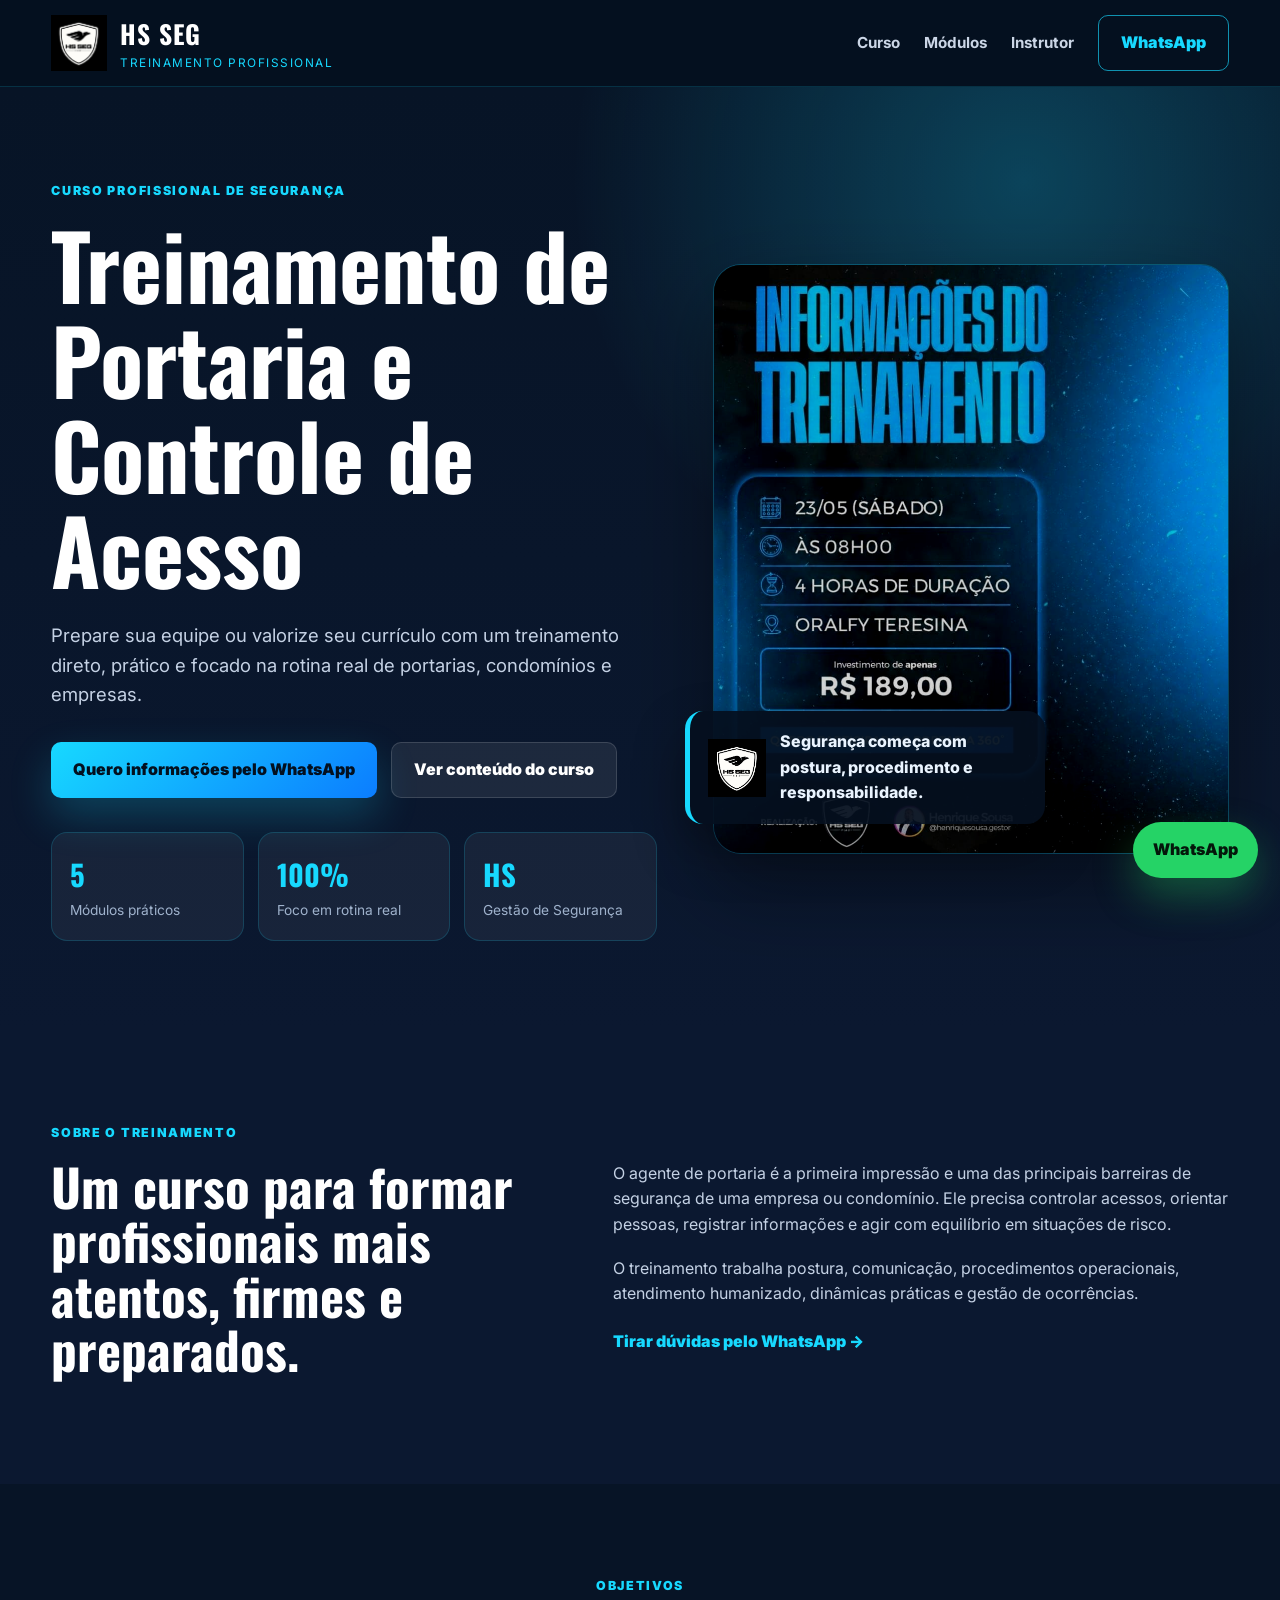
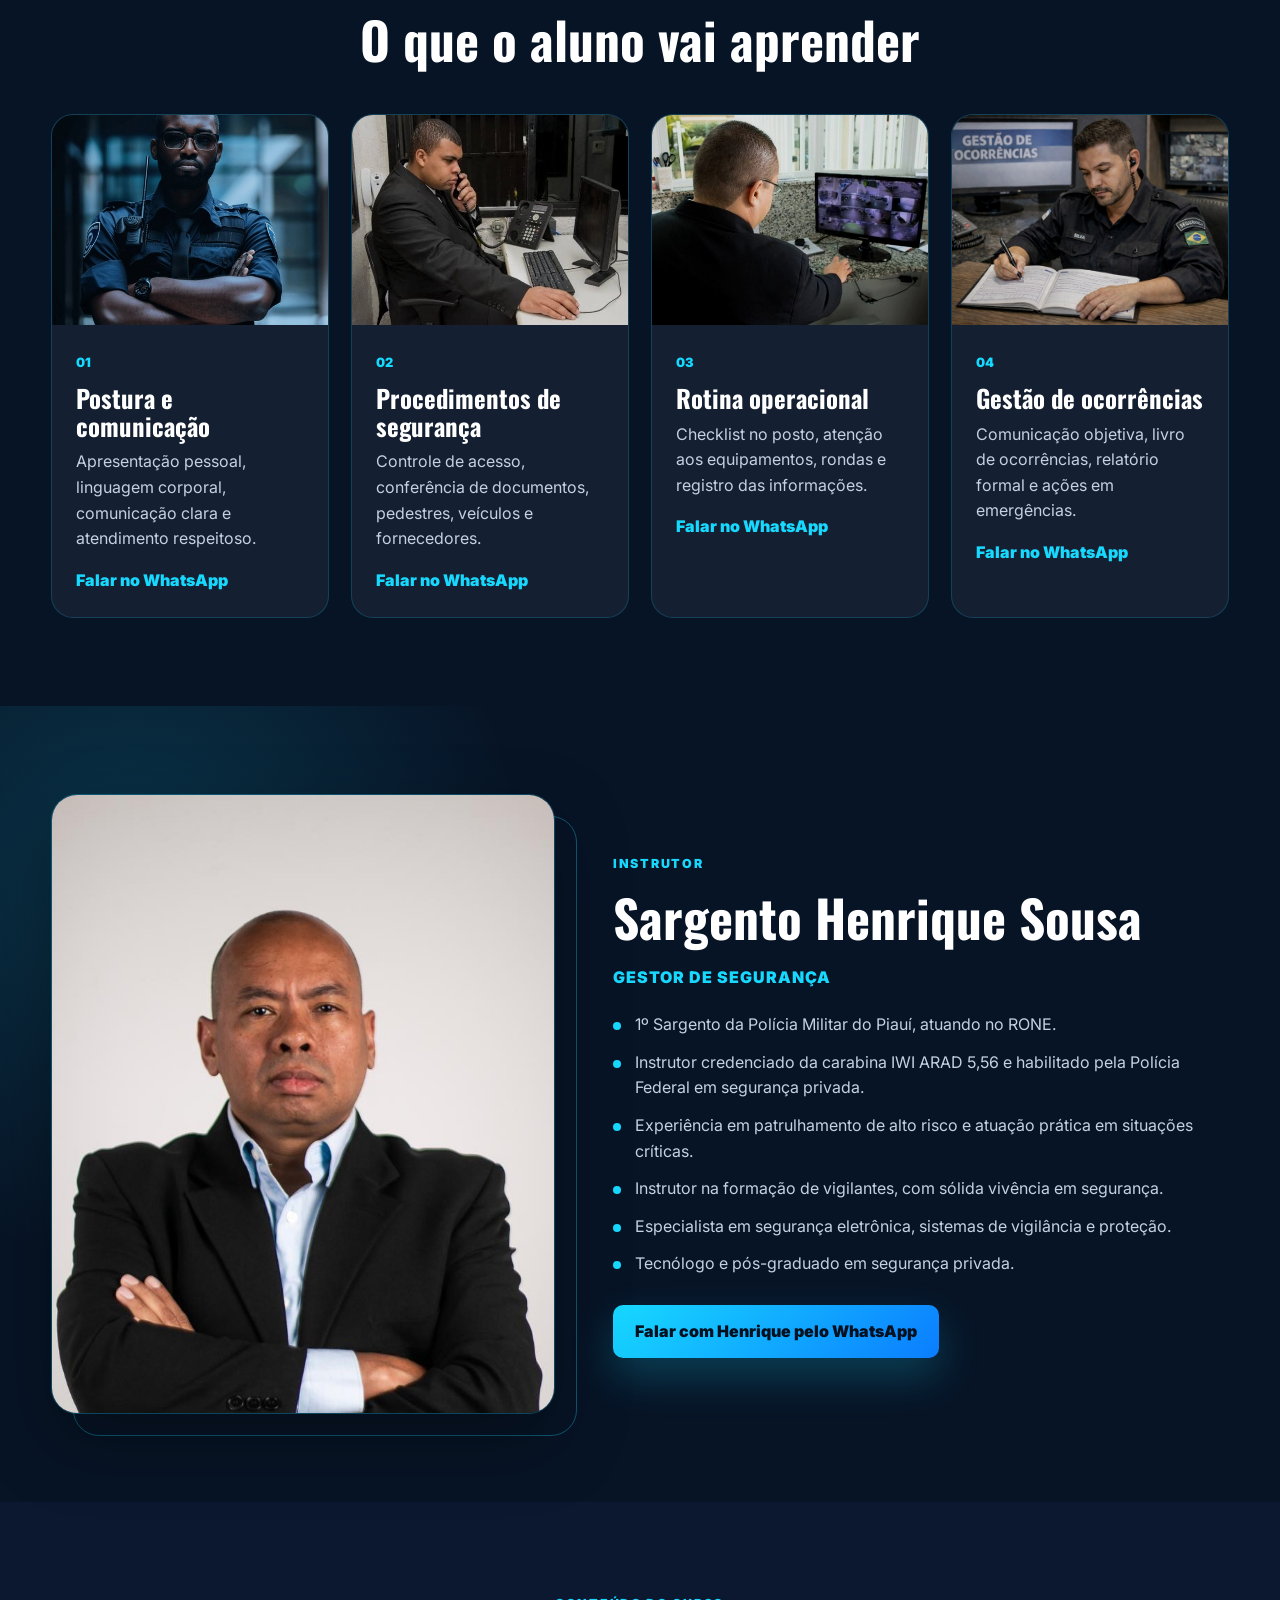
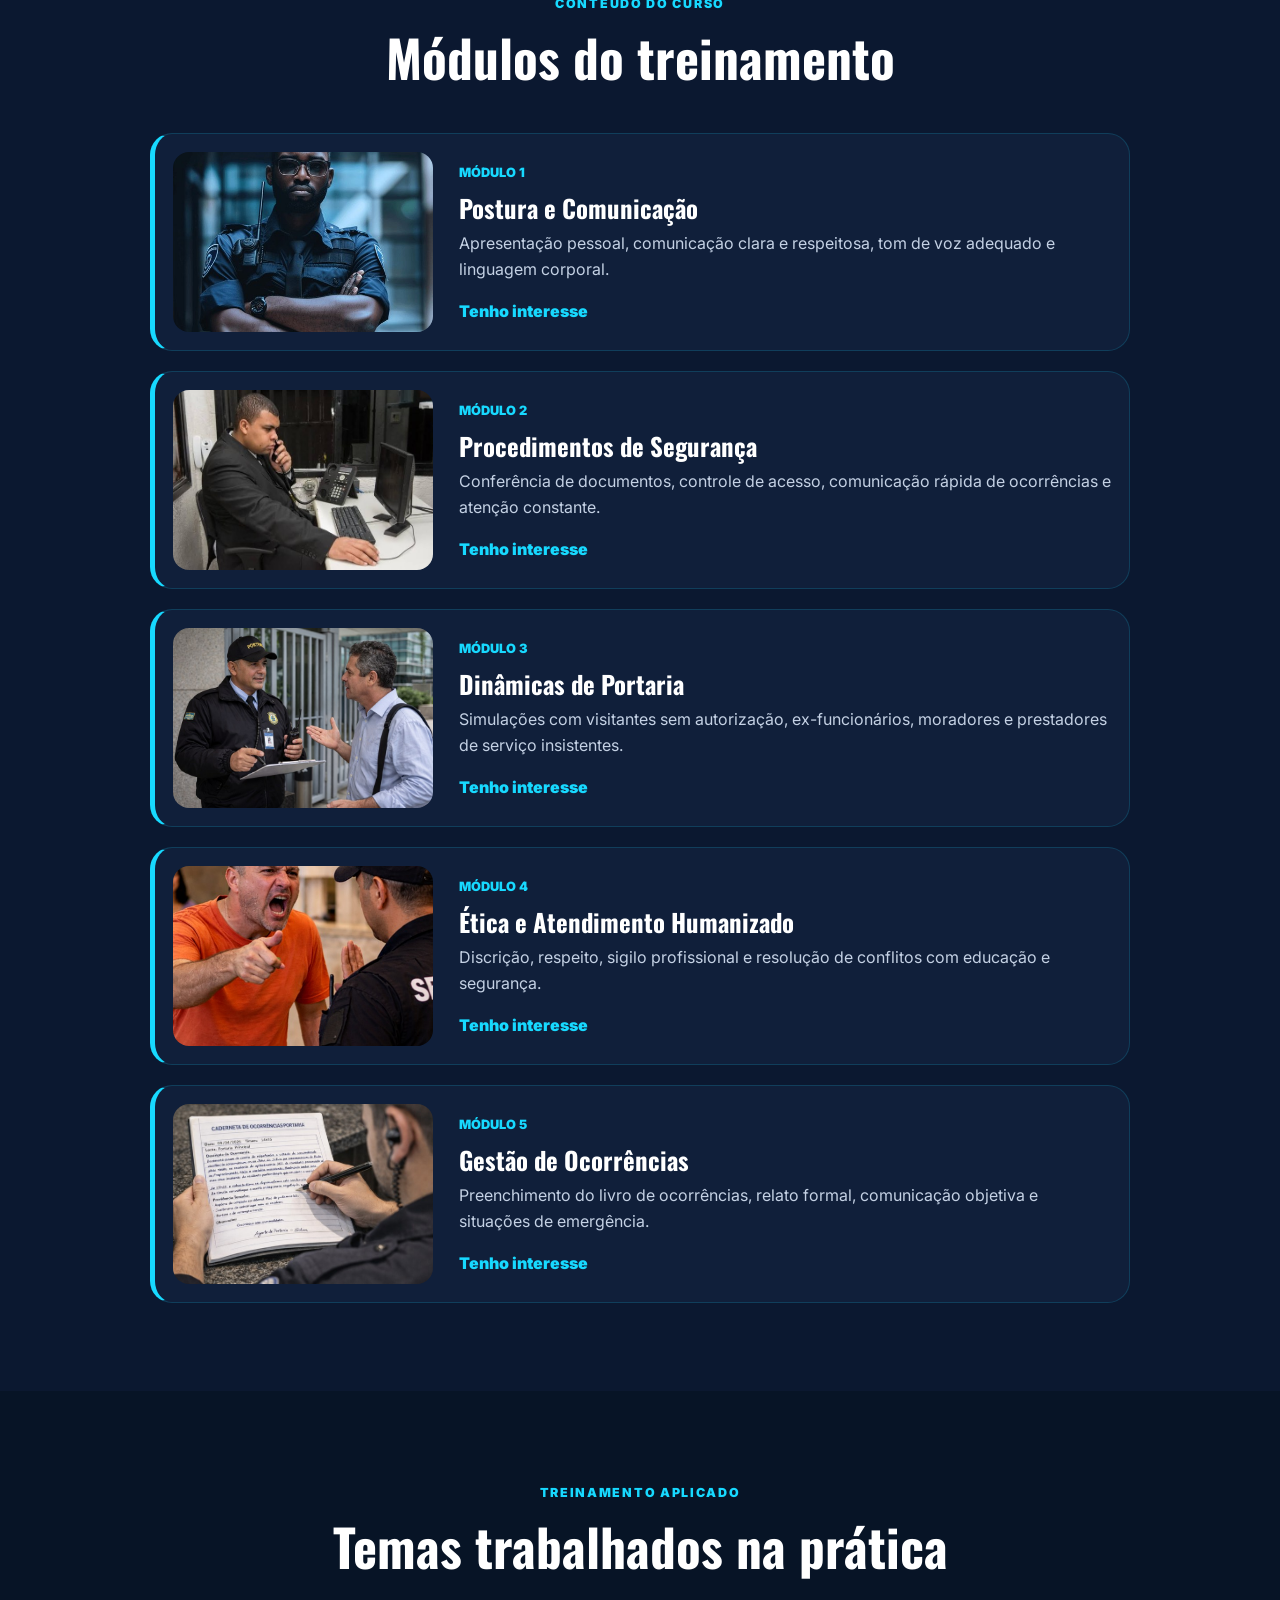
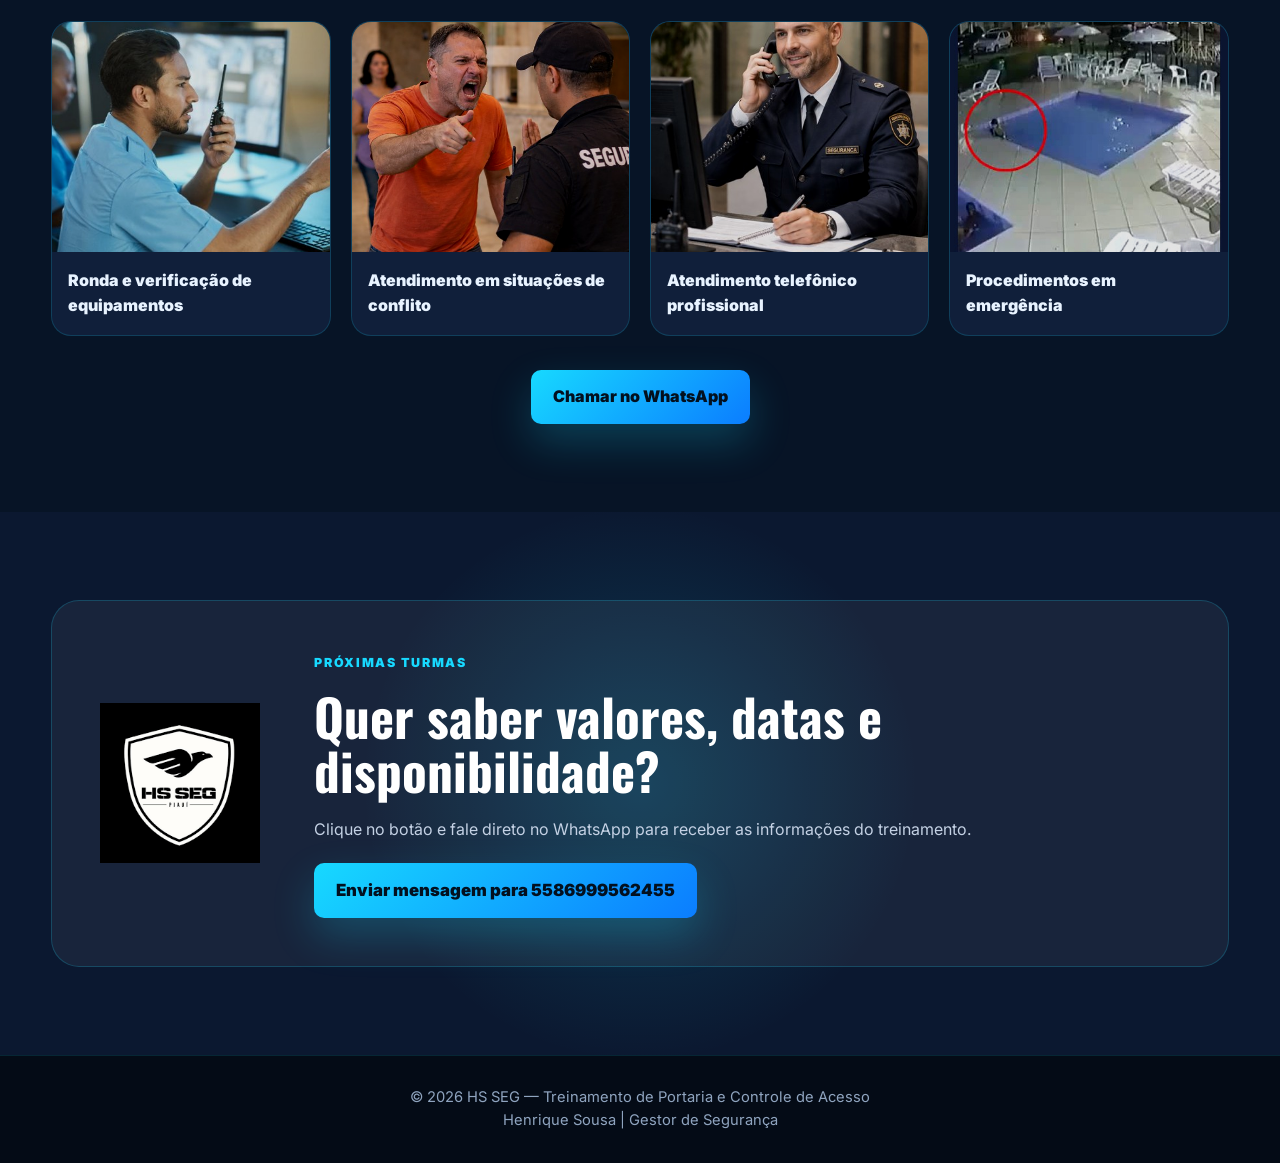
<file: index.html>
<!DOCTYPE html>
<html lang="pt-BR">
<head>
  <meta charset="UTF-8" />
  <meta name="viewport" content="width=device-width, initial-scale=1.0" />
  <title>Curso de Portaria em Teresina | Controle de Acesso Profissional</title>
  <link rel="icon" href="favicon-hs.ico">
  <meta name="description" content="Curso de Portaria e Controle de Acesso em Teresina com treinamento profissional, certificado e preparação prática para o mercado.">
  <link rel="stylesheet" href="style.css" />
  <link rel="preconnect" href="https://fonts.googleapis.com">
  <link rel="preconnect" href="https://fonts.gstatic.com" crossorigin>
  <link href="https://fonts.googleapis.com/css2?family=Oswald:wght@500;600;700&family=Inter:wght@400;500;600;700;800;900&display=swap" rel="stylesheet">
</head>
<body>
  <header class="topo">
    <div class="container nav">
      <a class="brand" href="#inicio" aria-label="HS SEG">
        <img src="img/logo-hs.png" alt="Logo HS SEG">
        <div><strong>HS SEG</strong><span>Treinamento Profissional</span></div>
      </a>
      <nav>
        <a href="#curso">Curso</a>
        <a href="#modulos">Módulos</a>
        <a href="#instrutor">Instrutor</a>
        <a class="btn btn-outline" href="https://wa.me/558699437946?text=Ol%C3%A1!%20Tenho%20interesse%20no%20Treinamento%20de%20Portaria%20e%20Controle%20de%20Acesso." target="_blank">WhatsApp</a>
      </nav>
    </div>
  </header>

  <main id="inicio">
    <section class="hero">
      <div class="container hero-grid">
        <div class="hero-text">
          <span class="tag">Curso profissional de segurança</span>
          <h1>Treinamento de Portaria e Controle de Acesso</h1>
          <p>Prepare sua equipe ou valorize seu currículo com um treinamento direto, prático e focado na rotina real de portarias, condomínios e empresas.</p>
          <div class="hero-actions">
            <a class="btn btn-primary" href="https://wa.me/558699437946?text=Ol%C3%A1!%20Tenho%20interesse%20no%20Treinamento%20de%20Portaria%20e%20Controle%20de%20Acesso." target="_blank">Quero informações pelo WhatsApp</a>
            <a class="btn btn-dark" href="#modulos">Ver conteúdo do curso</a>
          </div>
          <div class="metrics">
            <div><strong>5</strong><span>Módulos práticos</span></div>
            <div><strong>100%</strong><span>Foco em rotina real</span></div>
            <div><strong>HS</strong><span>Gestão de Segurança</span></div>
          </div>
        </div>
        <div class="hero-visual">
          <img class="hero-img" src="img/hero-portaria.jpg" alt="Profissional de segurança usando rádio comunicador">
          <div class="logo-card"><img src="img/logo-hs.png" alt="Logo HS SEG"><span>Segurança começa com postura, procedimento e responsabilidade.</span></div>
        </div>
      </div>
    </section>

    <section class="sobre-curso" id="curso">
      <div class="container split">
        <div><span class="section-tag">Sobre o treinamento</span><h2>Um curso para formar profissionais mais atentos, firmes e preparados.</h2></div>
        <div class="text-box">
          <p>O agente de portaria é a primeira impressão e uma das principais barreiras de segurança de uma empresa ou condomínio. Ele precisa controlar acessos, orientar pessoas, registrar informações e agir com equilíbrio em situações de risco.</p>
          <p>O treinamento trabalha postura, comunicação, procedimentos operacionais, atendimento humanizado, dinâmicas práticas e gestão de ocorrências.</p>
          <a class="link-whats" href="https://wa.me/558699437946?text=Ol%C3%A1!%20Tenho%20interesse%20no%20Treinamento%20de%20Portaria%20e%20Controle%20de%20Acesso." target="_blank">Tirar dúvidas pelo WhatsApp →</a>
        </div>
      </div>
    </section>

    <section class="objetivos">
      <div class="container">
        <div class="section-head"><span class="section-tag">Objetivos</span><h2>O que o aluno vai aprender</h2></div>
        <div class="cards objetivos-grid">
          <article class="card"><img src="img/postura.jpg" alt="Segurança com postura profissional"><div><span>01</span><h3>Postura e comunicação</h3><p>Apresentação pessoal, linguagem corporal, comunicação clara e atendimento respeitoso.</p><a href="https://wa.me/558699437946?text=Ol%C3%A1!%20Tenho%20interesse%20no%20Treinamento%20de%20Portaria%20e%20Controle%20de%20Acesso." target="_blank">Falar no WhatsApp</a></div></article>
          <article class="card"><img src="img/procedimentos.jpg" alt="Agente de portaria em procedimento de segurança"><div><span>02</span><h3>Procedimentos de segurança</h3><p>Controle de acesso, conferência de documentos, pedestres, veículos e fornecedores.</p><a href="https://wa.me/558699437946?text=Ol%C3%A1!%20Tenho%20interesse%20no%20Treinamento%20de%20Portaria%20e%20Controle%20de%20Acesso." target="_blank">Falar no WhatsApp</a></div></article>
          <article class="card"><img src="img/operacional.jpg" alt="Monitoramento de câmeras"><div><span>03</span><h3>Rotina operacional</h3><p>Checklist no posto, atenção aos equipamentos, rondas e registro das informações.</p><a href="https://wa.me/558699437946?text=Ol%C3%A1!%20Tenho%20interesse%20no%20Treinamento%20de%20Portaria%20e%20Controle%20de%20Acesso." target="_blank">Falar no WhatsApp</a></div></article>
          <article class="card"><img src="img/ocorrencia.jpg" alt="Segurança registrando ocorrência"><div><span>04</span><h3>Gestão de ocorrências</h3><p>Comunicação objetiva, livro de ocorrências, relatório formal e ações em emergências.</p><a href="https://wa.me/558699437946?text=Ol%C3%A1!%20Tenho%20interesse%20no%20Treinamento%20de%20Portaria%20e%20Controle%20de%20Acesso." target="_blank">Falar no WhatsApp</a></div></article>
        </div>
      </div>
    </section>

    <section class="instrutor" id="instrutor">
      <div class="container instrutor-grid">
        <div class="instrutor-photo"><img src="img/sargento-henrique.jpg" alt="Sargento Henrique Sousa"></div>
        <div>
          <span class="section-tag">Instrutor</span><h2>Sargento Henrique Sousa</h2><p class="cargo">Gestor de Segurança</p>
          <ul>
            <li>1º Sargento da Polícia Militar do Piauí, atuando no RONE.</li>
            <li>Instrutor credenciado da carabina IWI ARAD 5,56 e habilitado pela Polícia Federal em segurança privada.</li>
            <li>Experiência em patrulhamento de alto risco e atuação prática em situações críticas.</li>
            <li>Instrutor na formação de vigilantes, com sólida vivência em segurança.</li>
            <li>Especialista em segurança eletrônica, sistemas de vigilância e proteção.</li>
            <li>Tecnólogo e pós-graduado em segurança privada.</li>
          </ul>
          <a class="btn btn-primary" href="https://wa.me/558699437946?text=Ol%C3%A1!%20Tenho%20interesse%20no%20Treinamento%20de%20Portaria%20e%20Controle%20de%20Acesso." target="_blank">Falar com Henrique pelo WhatsApp</a>
        </div>
      </div>
    </section>

    <section class="modulos" id="modulos">
      <div class="container">
        <div class="section-head"><span class="section-tag">Conteúdo do curso</span><h2>Módulos do treinamento</h2></div>
        <div class="module-list">
          <article class="module"><img src="img/postura.jpg" alt="Módulo de postura e comunicação"><div><span>Módulo 1</span><h3>Postura e Comunicação</h3><p>Apresentação pessoal, comunicação clara e respeitosa, tom de voz adequado e linguagem corporal.</p><a class="mini-btn" href="https://wa.me/558699437946?text=Ol%C3%A1!%20Tenho%20interesse%20no%20Treinamento%20de%20Portaria%20e%20Controle%20de%20Acesso." target="_blank">Tenho interesse</a></div></article>
          <article class="module"><img src="img/procedimentos.jpg" alt="Módulo de procedimentos de segurança"><div><span>Módulo 2</span><h3>Procedimentos de Segurança</h3><p>Conferência de documentos, controle de acesso, comunicação rápida de ocorrências e atenção constante.</p><a class="mini-btn" href="https://wa.me/558699437946?text=Ol%C3%A1!%20Tenho%20interesse%20no%20Treinamento%20de%20Portaria%20e%20Controle%20de%20Acesso." target="_blank">Tenho interesse</a></div></article>
          <article class="module"><img src="img/dinamica.jpg" alt="Dinâmica de portaria"><div><span>Módulo 3</span><h3>Dinâmicas de Portaria</h3><p>Simulações com visitantes sem autorização, ex-funcionários, moradores e prestadores de serviço insistentes.</p><a class="mini-btn" href="https://wa.me/558699437946?text=Ol%C3%A1!%20Tenho%20interesse%20no%20Treinamento%20de%20Portaria%20e%20Controle%20de%20Acesso." target="_blank">Tenho interesse</a></div></article>
          <article class="module"><img src="img/atendimento.jpg" alt="Atendimento humanizado"><div><span>Módulo 4</span><h3>Ética e Atendimento Humanizado</h3><p>Discrição, respeito, sigilo profissional e resolução de conflitos com educação e segurança.</p><a class="mini-btn" href="https://wa.me/558699437946?text=Ol%C3%A1!%20Tenho%20interesse%20no%20Treinamento%20de%20Portaria%20e%20Controle%20de%20Acesso." target="_blank">Tenho interesse</a></div></article>
          <article class="module"><img src="img/relatorio.jpg" alt="Registro de ocorrência"><div><span>Módulo 5</span><h3>Gestão de Ocorrências</h3><p>Preenchimento do livro de ocorrências, relato formal, comunicação objetiva e situações de emergência.</p><a class="mini-btn" href="https://wa.me/558699437946?text=Ol%C3%A1!%20Tenho%20interesse%20no%20Treinamento%20de%20Portaria%20e%20Controle%20de%20Acesso." target="_blank">Tenho interesse</a></div></article>
        </div>
      </div>
    </section>

    <section class="galeria">
      <div class="container">
        <div class="section-head"><span class="section-tag">Treinamento aplicado</span><h2>Temas trabalhados na prática</h2></div>
        <div class="gallery-grid">
          <figure><img src="img/ronda.jpg" alt="Ronda de verificação"><figcaption>Ronda e verificação de equipamentos</figcaption></figure>
          <figure><img src="img/conflito.jpg" alt="Gestão de conflito na portaria"><figcaption>Atendimento em situações de conflito</figcaption></figure>
          <figure><img src="img/telefone.jpg" alt="Atendimento telefônico na portaria"><figcaption>Atendimento telefônico profissional</figcaption></figure>
          <figure><img src="img/emergencia.jpg" alt="Situação de emergência"><figcaption>Procedimentos em emergência</figcaption></figure>
        </div>
        <div class="center"><a class="btn btn-primary" href="https://wa.me/558699437946?text=Ol%C3%A1!%20Tenho%20interesse%20no%20Treinamento%20de%20Portaria%20e%20Controle%20de%20Acesso." target="_blank">Chamar no WhatsApp</a></div>
      </div>
    </section>

    <section class="cta">
      <div class="container cta-box">
        <img src="img/logo-hs.png" alt="Logo HS SEG">
        <div><span class="section-tag">Próximas turmas</span><h2>Quer saber valores, datas e disponibilidade?</h2><p>Clique no botão e fale direto no WhatsApp para receber as informações do treinamento.</p><a class="btn btn-primary btn-large" href="https://wa.me/5586999562455?text=Ol%C3%A1!%20Tenho%20interesse%20no%20Treinamento%20de%20Portaria%20e%20Controle%20de%20Acesso." target="_blank">Enviar mensagem para 5586999562455</a></div>
      </div>
    </section>
  </main>

  <a class="whatsapp-fixo" href="https://wa.me/558699437946?text=Ol%C3%A1!%20Tenho%20interesse%20no%20Treinamento%20de%20Portaria%20e%20Controle%20de%20Acesso." target="_blank" aria-label="Falar no WhatsApp">WhatsApp</a>

  <footer class="footer"><div class="container"><p>© 2026 HS SEG — Treinamento de Portaria e Controle de Acesso</p><p>Henrique Sousa | Gestor de Segurança</p></div></footer>
</body>
</html>
</file>
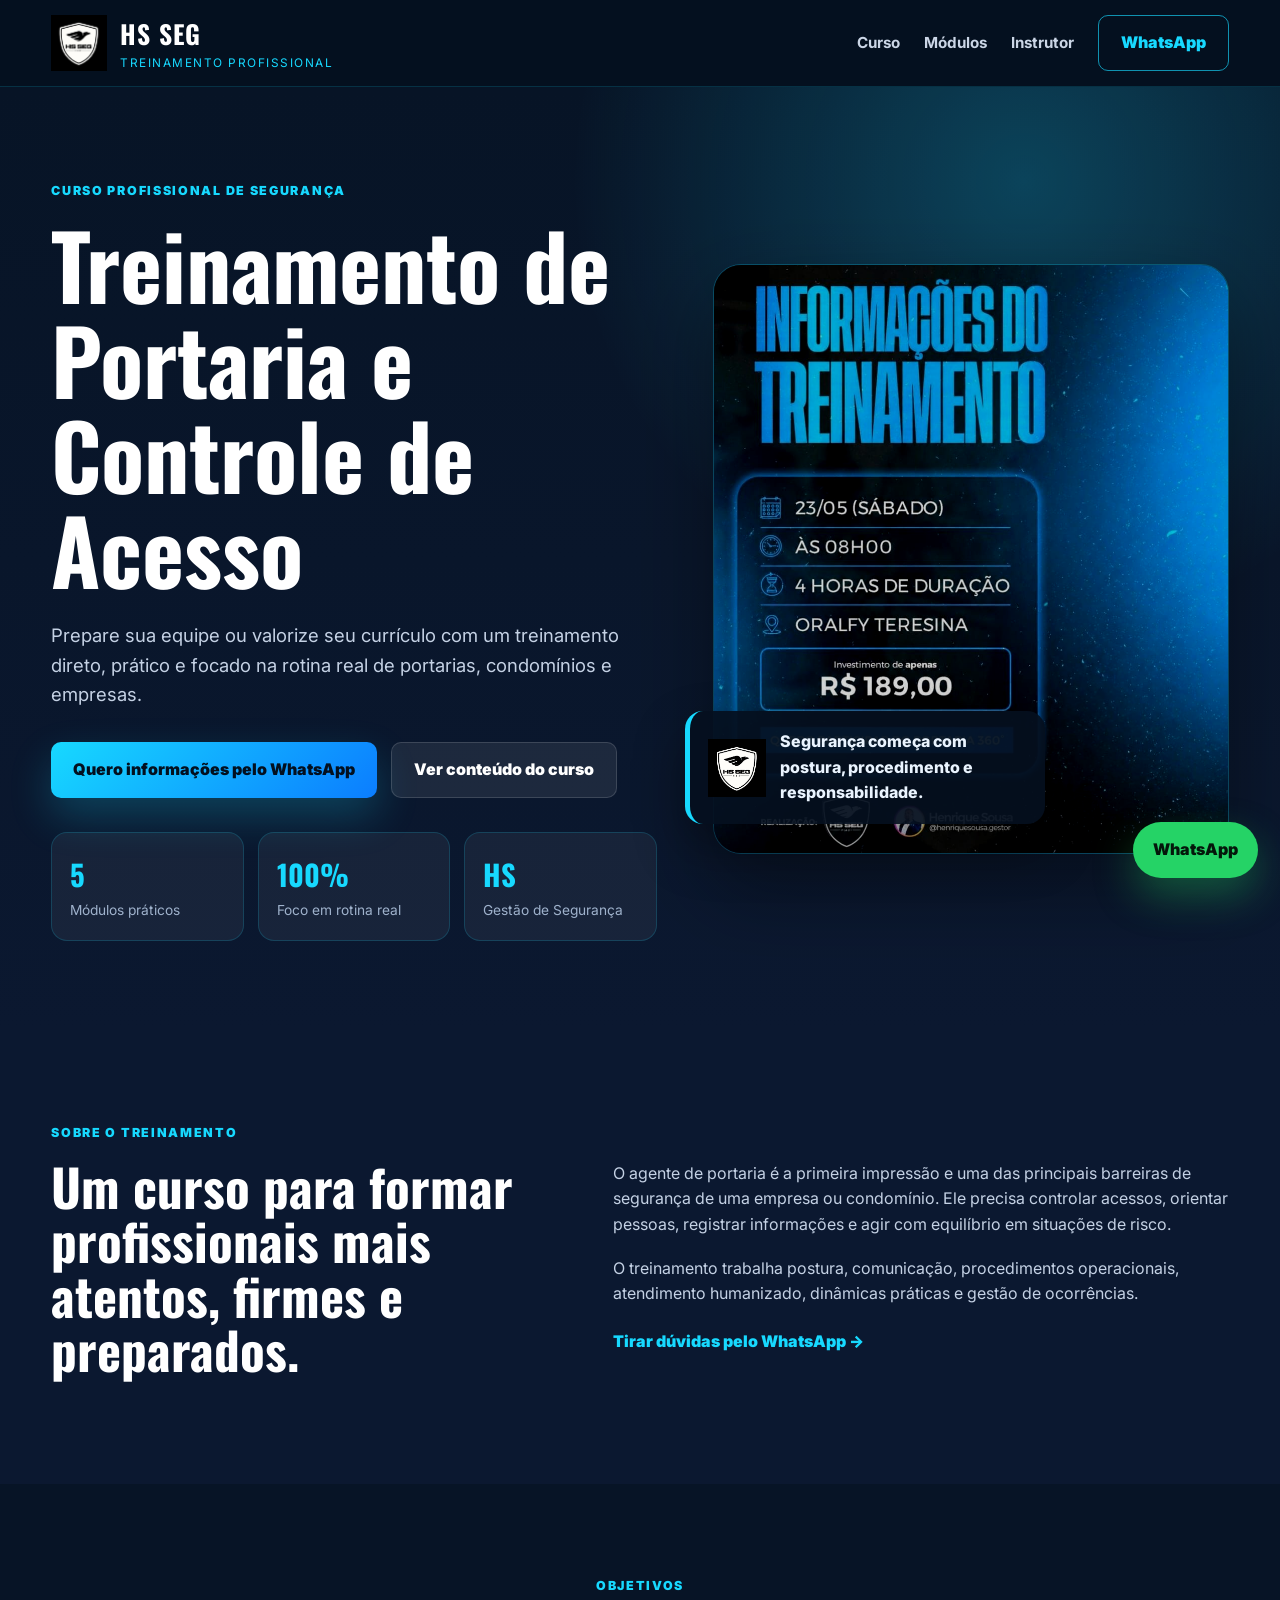
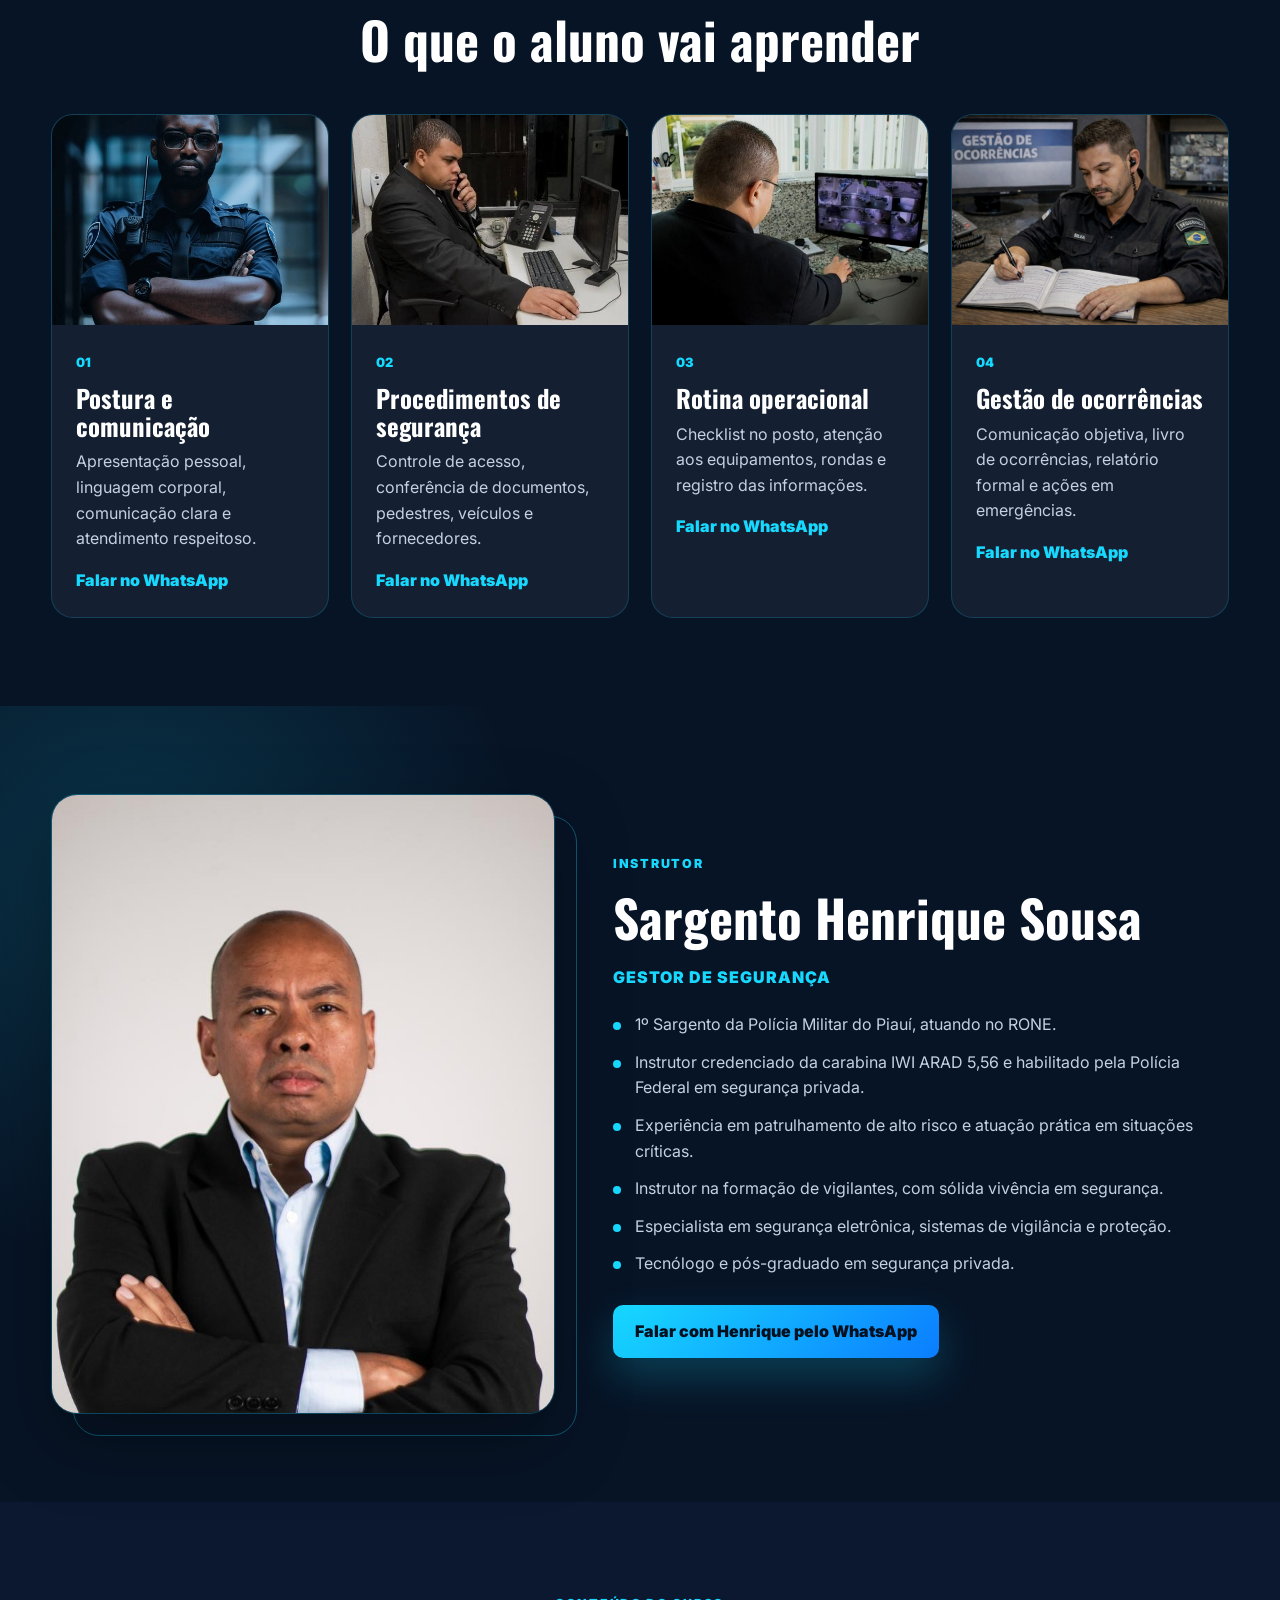
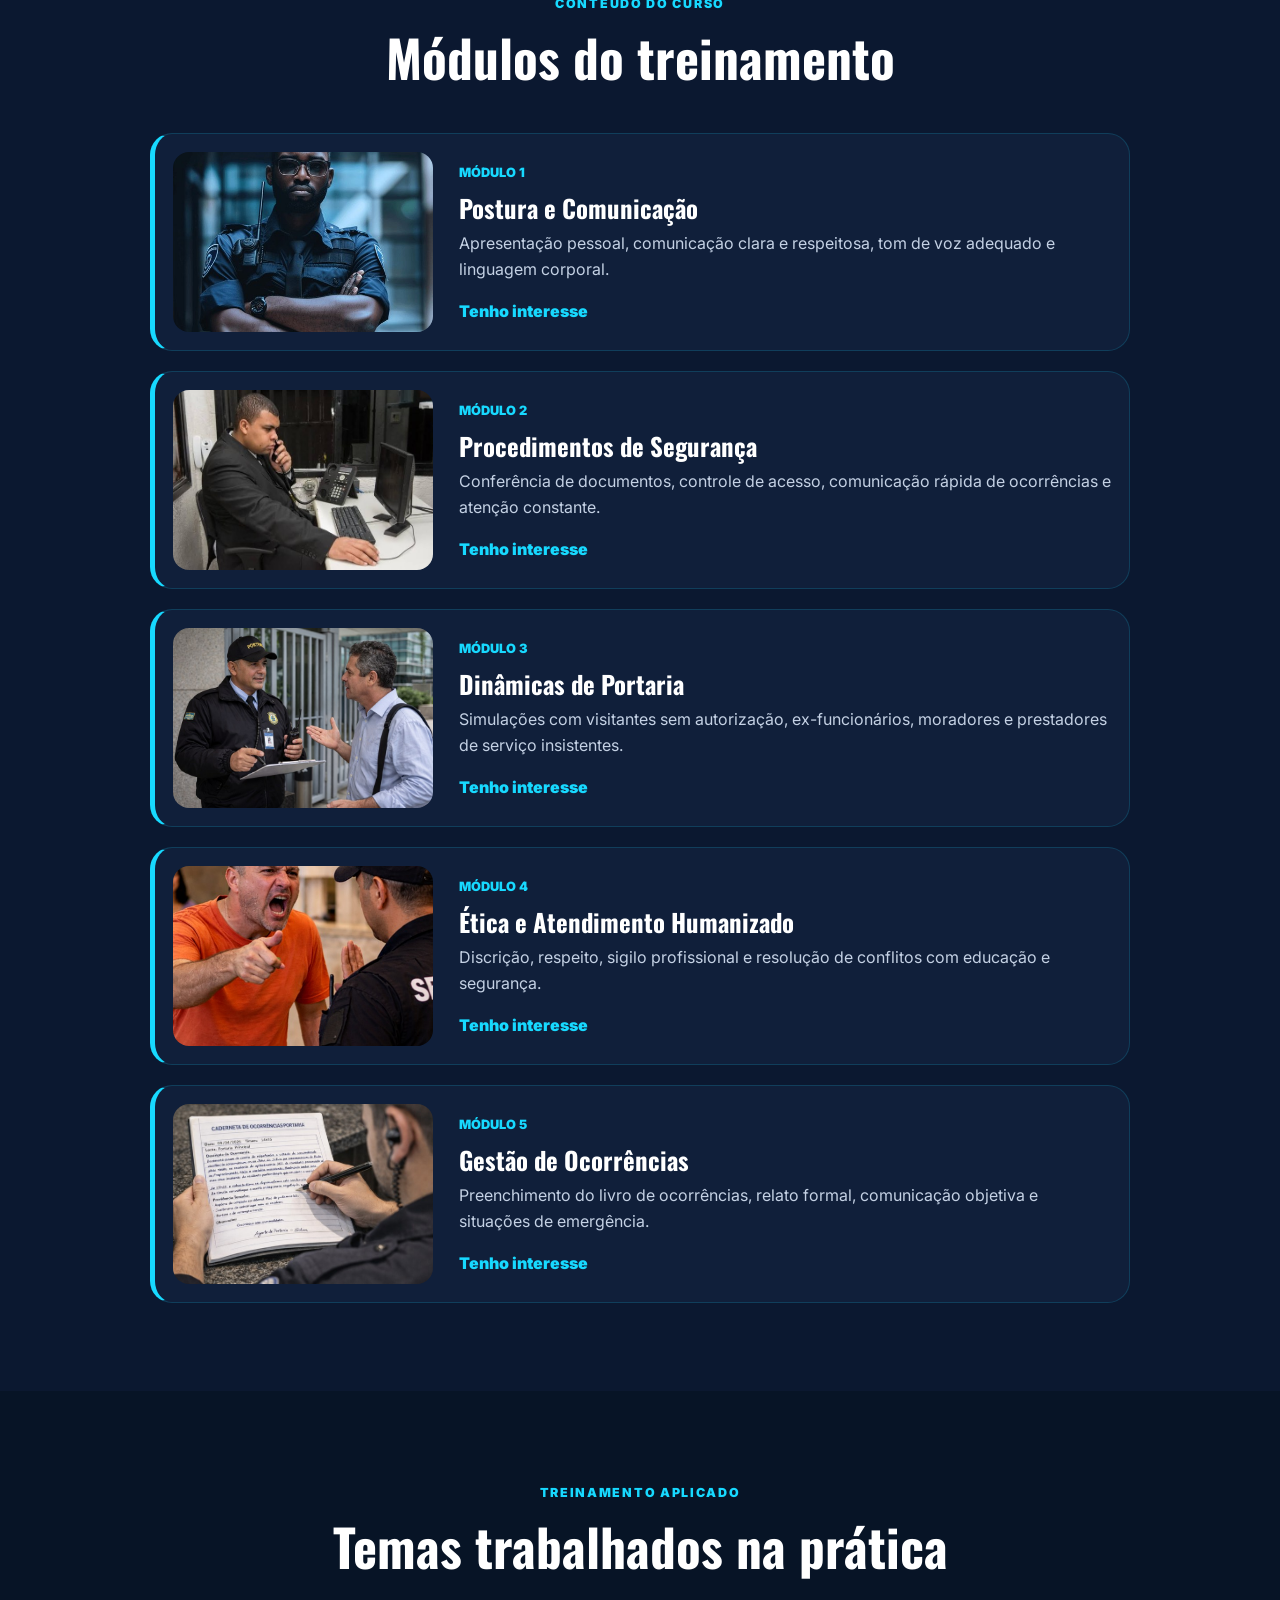
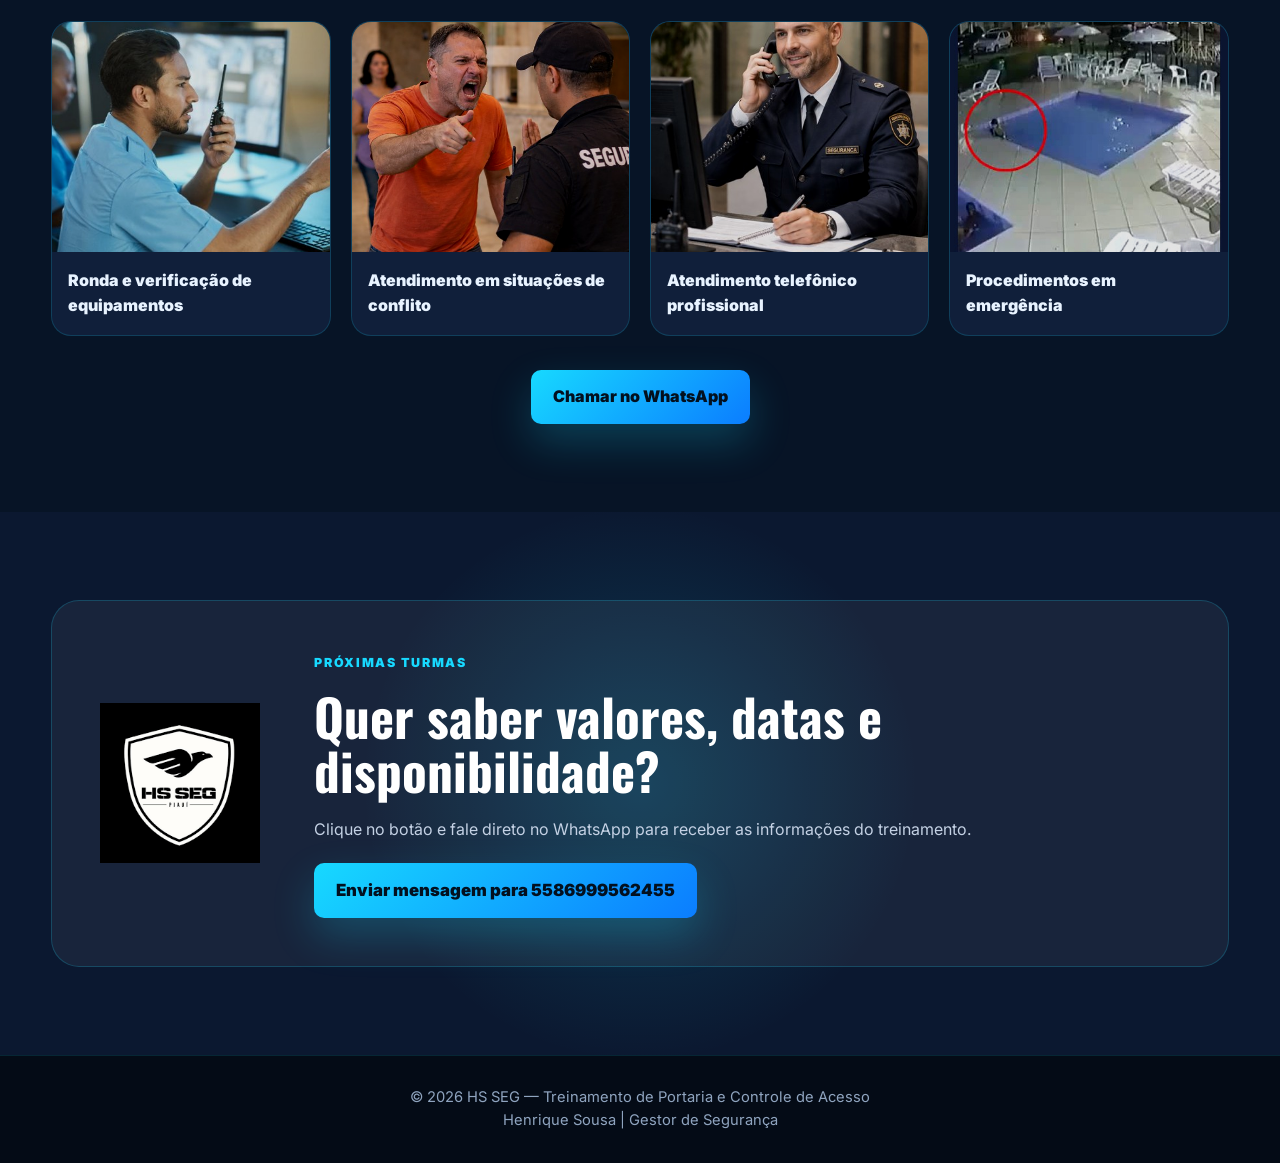
<file: hs seg curso/index.html>
<!DOCTYPE html>
<html lang="pt-BR">
<head>
  <meta charset="UTF-8" />
  <meta name="viewport" content="width=device-width, initial-scale=1.0" />
  <title>Treinamento de Portaria e Controle de Acesso | HS SEG</title>
  <meta name="description" content="Curso de Treinamento de Portaria e Controle de Acesso com Henrique Sousa, Gestor de Segurança." />
  <link rel="stylesheet" href="style.css" />
  <link rel="preconnect" href="https://fonts.googleapis.com">
  <link rel="preconnect" href="https://fonts.gstatic.com" crossorigin>
  <link href="https://fonts.googleapis.com/css2?family=Oswald:wght@500;600;700&family=Inter:wght@400;500;600;700;800;900&display=swap" rel="stylesheet">
</head>
<body>
  <header class="topo">
    <div class="container nav">
      <a class="brand" href="#inicio" aria-label="HS SEG">
        <img src="img/logo-hs.png" alt="Logo HS SEG">
        <div><strong>HS SEG</strong><span>Treinamento Profissional</span></div>
      </a>
      <nav>
        <a href="#curso">Curso</a>
        <a href="#modulos">Módulos</a>
        <a href="#instrutor">Instrutor</a>
        <a class="btn btn-outline" href="https://wa.me/5586999562455?text=Ol%C3%A1!%20Tenho%20interesse%20no%20Treinamento%20de%20Portaria%20e%20Controle%20de%20Acesso." target="_blank">WhatsApp</a>
      </nav>
    </div>
  </header>

  <main id="inicio">
    <section class="hero">
      <div class="container hero-grid">
        <div class="hero-text">
          <span class="tag">Curso profissional de segurança</span>
          <h1>Treinamento de Portaria e Controle de Acesso</h1>
          <p>Prepare sua equipe ou valorize seu currículo com um treinamento direto, prático e focado na rotina real de portarias, condomínios e empresas.</p>
          <div class="hero-actions">
            <a class="btn btn-primary" href="https://wa.me/5586999562455?text=Ol%C3%A1!%20Tenho%20interesse%20no%20Treinamento%20de%20Portaria%20e%20Controle%20de%20Acesso." target="_blank">Quero informações pelo WhatsApp</a>
            <a class="btn btn-dark" href="#modulos">Ver conteúdo do curso</a>
          </div>
          <div class="metrics">
            <div><strong>5</strong><span>Módulos práticos</span></div>
            <div><strong>100%</strong><span>Foco em rotina real</span></div>
            <div><strong>HS</strong><span>Gestão de Segurança</span></div>
          </div>
        </div>
        <div class="hero-visual">
          <img class="hero-img" src="img/hero-portaria.jpg" alt="Profissional de segurança usando rádio comunicador">
          <div class="logo-card"><img src="img/logo-hs.png" alt="Logo HS SEG"><span>Segurança começa com postura, procedimento e responsabilidade.</span></div>
        </div>
      </div>
    </section>

    <section class="sobre-curso" id="curso">
      <div class="container split">
        <div><span class="section-tag">Sobre o treinamento</span><h2>Um curso para formar profissionais mais atentos, firmes e preparados.</h2></div>
        <div class="text-box">
          <p>O agente de portaria é a primeira impressão e uma das principais barreiras de segurança de uma empresa ou condomínio. Ele precisa controlar acessos, orientar pessoas, registrar informações e agir com equilíbrio em situações de risco.</p>
          <p>O treinamento trabalha postura, comunicação, procedimentos operacionais, atendimento humanizado, dinâmicas práticas e gestão de ocorrências.</p>
          <a class="link-whats" href="https://wa.me/5586999562455?text=Ol%C3%A1!%20Tenho%20interesse%20no%20Treinamento%20de%20Portaria%20e%20Controle%20de%20Acesso." target="_blank">Tirar dúvidas pelo WhatsApp →</a>
        </div>
      </div>
    </section>

    <section class="objetivos">
      <div class="container">
        <div class="section-head"><span class="section-tag">Objetivos</span><h2>O que o aluno vai aprender</h2></div>
        <div class="cards objetivos-grid">
          <article class="card"><img src="img/postura.jpg" alt="Segurança com postura profissional"><div><span>01</span><h3>Postura e comunicação</h3><p>Apresentação pessoal, linguagem corporal, comunicação clara e atendimento respeitoso.</p><a href="https://wa.me/5586999562455?text=Ol%C3%A1!%20Tenho%20interesse%20no%20Treinamento%20de%20Portaria%20e%20Controle%20de%20Acesso." target="_blank">Falar no WhatsApp</a></div></article>
          <article class="card"><img src="img/procedimentos.jpg" alt="Agente de portaria em procedimento de segurança"><div><span>02</span><h3>Procedimentos de segurança</h3><p>Controle de acesso, conferência de documentos, pedestres, veículos e fornecedores.</p><a href="https://wa.me/5586999562455?text=Ol%C3%A1!%20Tenho%20interesse%20no%20Treinamento%20de%20Portaria%20e%20Controle%20de%20Acesso." target="_blank">Falar no WhatsApp</a></div></article>
          <article class="card"><img src="img/operacional.jpg" alt="Monitoramento de câmeras"><div><span>03</span><h3>Rotina operacional</h3><p>Checklist no posto, atenção aos equipamentos, rondas e registro das informações.</p><a href="https://wa.me/5586999562455?text=Ol%C3%A1!%20Tenho%20interesse%20no%20Treinamento%20de%20Portaria%20e%20Controle%20de%20Acesso." target="_blank">Falar no WhatsApp</a></div></article>
          <article class="card"><img src="img/ocorrencia.jpg" alt="Segurança registrando ocorrência"><div><span>04</span><h3>Gestão de ocorrências</h3><p>Comunicação objetiva, livro de ocorrências, relatório formal e ações em emergências.</p><a href="https://wa.me/5586999562455?text=Ol%C3%A1!%20Tenho%20interesse%20no%20Treinamento%20de%20Portaria%20e%20Controle%20de%20Acesso." target="_blank">Falar no WhatsApp</a></div></article>
        </div>
      </div>
    </section>

    <section class="instrutor" id="instrutor">
      <div class="container instrutor-grid">
        <div class="instrutor-photo"><img src="img/sargento-henrique.jpg" alt="Sargento Henrique Sousa"></div>
        <div>
          <span class="section-tag">Instrutor</span><h2>Sargento Henrique Sousa</h2><p class="cargo">Gestor de Segurança</p>
          <ul>
            <li>1º Sargento da Polícia Militar do Piauí, atuando no RONE.</li>
            <li>Instrutor credenciado da carabina IWI ARAD 5,56 e habilitado pela Polícia Federal em segurança privada.</li>
            <li>Experiência em patrulhamento de alto risco e atuação prática em situações críticas.</li>
            <li>Instrutor na formação de vigilantes, com sólida vivência em segurança.</li>
            <li>Especialista em segurança eletrônica, sistemas de vigilância e proteção.</li>
            <li>Tecnólogo e pós-graduado em segurança privada.</li>
          </ul>
          <a class="btn btn-primary" href="https://wa.me/5586999562455?text=Ol%C3%A1!%20Tenho%20interesse%20no%20Treinamento%20de%20Portaria%20e%20Controle%20de%20Acesso." target="_blank">Falar com Henrique pelo WhatsApp</a>
        </div>
      </div>
    </section>

    <section class="modulos" id="modulos">
      <div class="container">
        <div class="section-head"><span class="section-tag">Conteúdo do curso</span><h2>Módulos do treinamento</h2></div>
        <div class="module-list">
          <article class="module"><img src="img/postura.jpg" alt="Módulo de postura e comunicação"><div><span>Módulo 1</span><h3>Postura e Comunicação</h3><p>Apresentação pessoal, comunicação clara e respeitosa, tom de voz adequado e linguagem corporal.</p><a class="mini-btn" href="https://wa.me/5586999562455?text=Ol%C3%A1!%20Tenho%20interesse%20no%20Treinamento%20de%20Portaria%20e%20Controle%20de%20Acesso." target="_blank">Tenho interesse</a></div></article>
          <article class="module"><img src="img/procedimentos.jpg" alt="Módulo de procedimentos de segurança"><div><span>Módulo 2</span><h3>Procedimentos de Segurança</h3><p>Conferência de documentos, controle de acesso, comunicação rápida de ocorrências e atenção constante.</p><a class="mini-btn" href="https://wa.me/5586999562455?text=Ol%C3%A1!%20Tenho%20interesse%20no%20Treinamento%20de%20Portaria%20e%20Controle%20de%20Acesso." target="_blank">Tenho interesse</a></div></article>
          <article class="module"><img src="img/dinamica.jpg" alt="Dinâmica de portaria"><div><span>Módulo 3</span><h3>Dinâmicas de Portaria</h3><p>Simulações com visitantes sem autorização, ex-funcionários, moradores e prestadores de serviço insistentes.</p><a class="mini-btn" href="https://wa.me/5586999562455?text=Ol%C3%A1!%20Tenho%20interesse%20no%20Treinamento%20de%20Portaria%20e%20Controle%20de%20Acesso." target="_blank">Tenho interesse</a></div></article>
          <article class="module"><img src="img/atendimento.jpg" alt="Atendimento humanizado"><div><span>Módulo 4</span><h3>Ética e Atendimento Humanizado</h3><p>Discrição, respeito, sigilo profissional e resolução de conflitos com educação e segurança.</p><a class="mini-btn" href="https://wa.me/5586999562455?text=Ol%C3%A1!%20Tenho%20interesse%20no%20Treinamento%20de%20Portaria%20e%20Controle%20de%20Acesso." target="_blank">Tenho interesse</a></div></article>
          <article class="module"><img src="img/relatorio.jpg" alt="Registro de ocorrência"><div><span>Módulo 5</span><h3>Gestão de Ocorrências</h3><p>Preenchimento do livro de ocorrências, relato formal, comunicação objetiva e situações de emergência.</p><a class="mini-btn" href="https://wa.me/5586999562455?text=Ol%C3%A1!%20Tenho%20interesse%20no%20Treinamento%20de%20Portaria%20e%20Controle%20de%20Acesso." target="_blank">Tenho interesse</a></div></article>
        </div>
      </div>
    </section>

    <section class="galeria">
      <div class="container">
        <div class="section-head"><span class="section-tag">Treinamento aplicado</span><h2>Temas trabalhados na prática</h2></div>
        <div class="gallery-grid">
          <figure><img src="img/ronda.jpg" alt="Ronda de verificação"><figcaption>Ronda e verificação de equipamentos</figcaption></figure>
          <figure><img src="img/conflito.jpg" alt="Gestão de conflito na portaria"><figcaption>Atendimento em situações de conflito</figcaption></figure>
          <figure><img src="img/telefone.jpg" alt="Atendimento telefônico na portaria"><figcaption>Atendimento telefônico profissional</figcaption></figure>
          <figure><img src="img/emergencia.jpg" alt="Situação de emergência"><figcaption>Procedimentos em emergência</figcaption></figure>
        </div>
        <div class="center"><a class="btn btn-primary" href="https://wa.me/5586999562455?text=Ol%C3%A1!%20Tenho%20interesse%20no%20Treinamento%20de%20Portaria%20e%20Controle%20de%20Acesso." target="_blank">Chamar no WhatsApp</a></div>
      </div>
    </section>

    <section class="cta">
      <div class="container cta-box">
        <img src="img/logo-hs.png" alt="Logo HS SEG">
        <div><span class="section-tag">Próximas turmas</span><h2>Quer saber valores, datas e disponibilidade?</h2><p>Clique no botão e fale direto no WhatsApp para receber as informações do treinamento.</p><a class="btn btn-primary btn-large" href="https://wa.me/5586999562455?text=Ol%C3%A1!%20Tenho%20interesse%20no%20Treinamento%20de%20Portaria%20e%20Controle%20de%20Acesso." target="_blank">Enviar mensagem para 5586999562455</a></div>
      </div>
    </section>
  </main>

  <a class="whatsapp-fixo" href="https://wa.me/5586999562455?text=Ol%C3%A1!%20Tenho%20interesse%20no%20Treinamento%20de%20Portaria%20e%20Controle%20de%20Acesso." target="_blank" aria-label="Falar no WhatsApp">WhatsApp</a>

  <footer class="footer"><div class="container"><p>© 2026 HS SEG — Treinamento de Portaria e Controle de Acesso</p><p>Henrique Sousa | Gestor de Segurança</p></div></footer>
</body>
</html>
</file>
<file: style.css>
*{margin:0;padding:0;box-sizing:border-box}html{scroll-behavior:smooth}body{font-family:Inter,sans-serif;background:#071426;color:#fff;line-height:1.6}img{display:block;max-width:100%}a{text-decoration:none;color:inherit}.container{width:min(1180px,92%);margin:auto}.topo{position:sticky;top:0;z-index:50;background:rgba(5,16,31,.88);backdrop-filter:blur(14px);border-bottom:1px solid rgba(23,217,255,.16)}.nav{height:86px;display:flex;align-items:center;justify-content:space-between;gap:24px}.brand{display:flex;align-items:center;gap:13px}.brand img{width:56px;height:56px;object-fit:contain}.brand strong{font-family:Oswald,sans-serif;font-size:1.6rem;letter-spacing:1px}.brand span{display:block;color:#17d9ff;font-size:.74rem;text-transform:uppercase;letter-spacing:1.5px}.nav nav{display:flex;align-items:center;gap:24px}.nav nav>a:not(.btn){color:#cbd6e6;font-weight:700;font-size:.95rem}.nav nav>a:hover{color:#17d9ff}.btn{display:inline-flex;align-items:center;justify-content:center;padding:14px 22px;border-radius:10px;font-weight:900;text-align:center;transition:.25s ease}.btn-primary{background:linear-gradient(135deg,#17d9ff,#0b7dff);color:#03101f;box-shadow:0 18px 42px rgba(23,217,255,.22)}.btn-primary:hover{transform:translateY(-3px);box-shadow:0 22px 52px rgba(23,217,255,.35)}.btn-outline{border:1px solid rgba(23,217,255,.65);color:#17d9ff}.btn-dark{background:rgba(255,255,255,.08);border:1px solid rgba(255,255,255,.14)}.hero{padding:90px 0;background:radial-gradient(circle at 80% 10%,rgba(23,217,255,.24),transparent 34%),linear-gradient(180deg,#071426,#0b1830)}.hero-grid{display:grid;grid-template-columns:1.08fr .92fr;gap:56px;align-items:center}.tag,.section-tag{display:inline-block;color:#17d9ff;text-transform:uppercase;font-weight:900;letter-spacing:1.7px;font-size:.78rem;margin-bottom:16px}.hero h1,section h2{font-family:Oswald,sans-serif;line-height:1.06}.hero h1{font-size:clamp(3.1rem,7vw,6.1rem);max-width:780px;margin-bottom:24px}.hero p{font-size:1.16rem;color:#c4d1e4;max-width:680px;margin-bottom:32px}.hero-actions{display:flex;flex-wrap:wrap;gap:14px;margin-bottom:34px}.metrics{display:grid;grid-template-columns:repeat(3,1fr);gap:14px}.metrics div{padding:18px;border-radius:16px;background:rgba(255,255,255,.055);border:1px solid rgba(23,217,255,.17)}.metrics strong{display:block;font-family:Oswald,sans-serif;font-size:1.8rem;color:#17d9ff}.metrics span{color:#9fb2cc;font-size:.86rem}.hero-visual{position:relative}.hero-img{width:100%;height:590px;object-fit:cover;border-radius:28px;border:1px solid rgba(23,217,255,.28);filter:brightness(.82) contrast(1.08);box-shadow:0 32px 80px rgba(0,0,0,.38)}.logo-card{position:absolute;left:-28px;bottom:30px;width:min(360px,85%);display:flex;gap:14px;align-items:center;padding:18px;border-radius:18px;background:rgba(5,16,31,.93);border-left:5px solid #17d9ff;box-shadow:0 24px 50px rgba(0,0,0,.35)}.logo-card img{width:58px;height:58px;object-fit:contain}.logo-card span{font-weight:800;color:#eaf4ff}section{padding:88px 0}.sobre-curso,.modulos{background:#0b1830}.split,.instrutor-grid{display:grid;grid-template-columns:.9fr 1.1fr;gap:58px;align-items:center}section h2{font-size:clamp(2.25rem,4vw,4.15rem);margin-bottom:20px}.text-box p,.module p,.card p,.cta p,.instrutor li{color:#c4d1e4}.text-box p+p{margin-top:18px}.link-whats{display:inline-block;margin-top:22px;color:#17d9ff;font-weight:900}.section-head{text-align:center;max-width:780px;margin:0 auto 48px}.cards{display:grid;gap:22px}.objetivos-grid{grid-template-columns:repeat(4,1fr)}.card{overflow:hidden;background:rgba(255,255,255,.055);border:1px solid rgba(23,217,255,.18);border-radius:22px;transition:.25s ease}.card:hover{transform:translateY(-6px);border-color:rgba(23,217,255,.68);box-shadow:0 24px 55px rgba(0,0,0,.25)}.card img{width:100%;height:210px;object-fit:cover;filter:brightness(.86) contrast(1.05)}.card div{padding:24px}.card span,.module span{display:inline-block;color:#17d9ff;font-weight:900;text-transform:uppercase;font-size:.8rem;margin-bottom:10px}.card h3,.module h3{font-family:Oswald,sans-serif;font-size:1.55rem;line-height:1.12;margin-bottom:10px}.card a,.mini-btn{display:inline-block;margin-top:16px;color:#17d9ff;font-weight:900}.instrutor{background:radial-gradient(circle at 10% 20%,rgba(23,217,255,.16),transparent 30%),#071426}.instrutor-photo{position:relative}.instrutor-photo:before{content:"";position:absolute;inset:22px -22px -22px 22px;border:1px solid rgba(23,217,255,.35);border-radius:26px;z-index:0}.instrutor-photo img{position:relative;z-index:1;width:100%;height:620px;object-fit:cover;object-position:center top;border-radius:26px;border:1px solid rgba(23,217,255,.25);box-shadow:0 28px 70px rgba(0,0,0,.34)}.cargo{color:#17d9ff;text-transform:uppercase;font-weight:900;letter-spacing:1px;margin-bottom:20px}.instrutor ul{list-style:none;margin:22px 0 28px}.instrutor li{position:relative;padding-left:22px;margin-bottom:12px}.instrutor li:before{content:"";position:absolute;left:0;top:10px;width:8px;height:8px;background:#17d9ff;border-radius:50%}.module-list{display:grid;gap:20px;max-width:980px;margin:auto}.module{display:grid;grid-template-columns:260px 1fr;gap:26px;align-items:center;padding:18px;border-radius:22px;background:#101f3a;border:1px solid rgba(23,217,255,.17);border-left:5px solid #17d9ff}.module img{width:100%;height:180px;object-fit:cover;border-radius:16px}.galeria{background:#071426}.gallery-grid{display:grid;grid-template-columns:repeat(4,1fr);gap:20px}.gallery-grid figure{border-radius:20px;overflow:hidden;background:#101f3a;border:1px solid rgba(23,217,255,.17)}.gallery-grid img{width:100%;height:230px;object-fit:cover;filter:brightness(.88) contrast(1.04)}.gallery-grid figcaption{padding:16px;font-weight:900;color:#e8f3ff}.center{text-align:center;margin-top:34px}.cta{background:radial-gradient(circle at center,rgba(23,217,255,.18),transparent 40%),#0b1830}.cta-box{display:grid;grid-template-columns:180px 1fr;gap:34px;align-items:center;padding:48px;border-radius:28px;background:rgba(255,255,255,.055);border:1px solid rgba(23,217,255,.2)}.cta-box img{width:160px;height:160px;object-fit:contain}.btn-large{font-size:1.05rem;margin-top:20px}.footer{padding:30px 0;background:#040b16;border-top:1px solid rgba(23,217,255,.13);text-align:center;color:#8fa4bf;font-size:.92rem}.whatsapp-fixo{position:fixed;right:22px;bottom:22px;z-index:80;background:#25d366;color:#04170b;font-weight:900;padding:15px 20px;border-radius:999px;box-shadow:0 18px 40px rgba(37,211,102,.34);transition:.2s}.whatsapp-fixo:hover{transform:translateY(-4px)}@media(max-width:1000px){.hero-grid,.split,.instrutor-grid,.cta-box{grid-template-columns:1fr}.objetivos-grid,.gallery-grid{grid-template-columns:repeat(2,1fr)}.module{grid-template-columns:1fr}.module img{height:260px}.hero-img,.instrutor-photo img{height:460px}.logo-card{left:18px}.nav nav{gap:14px}}@media(max-width:690px){.nav{height:auto;padding:16px 0;align-items:flex-start}.nav,.nav nav{flex-direction:column}.nav nav{width:100%;align-items:stretch}.nav nav>a:not(.btn){display:none}.hero{padding:60px 0}.metrics{grid-template-columns:1fr}.hero-actions{flex-direction:column}.btn{width:100%}.objetivos-grid,.gallery-grid{grid-template-columns:1fr}section{padding:64px 0}.card img,.gallery-grid img,.module img{height:230px}.hero-img{height:430px}.instrutor-photo img{height:520px}.cta-box{padding:30px}.whatsapp-fixo{left:16px;right:16px;text-align:center}.logo-card{position:static;margin-top:16px;width:100%}}
</file>
<file: hs seg curso/style.css>
*{margin:0;padding:0;box-sizing:border-box}html{scroll-behavior:smooth}body{font-family:Inter,sans-serif;background:#071426;color:#fff;line-height:1.6}img{display:block;max-width:100%}a{text-decoration:none;color:inherit}.container{width:min(1180px,92%);margin:auto}.topo{position:sticky;top:0;z-index:50;background:rgba(5,16,31,.88);backdrop-filter:blur(14px);border-bottom:1px solid rgba(23,217,255,.16)}.nav{height:86px;display:flex;align-items:center;justify-content:space-between;gap:24px}.brand{display:flex;align-items:center;gap:13px}.brand img{width:56px;height:56px;object-fit:contain}.brand strong{font-family:Oswald,sans-serif;font-size:1.6rem;letter-spacing:1px}.brand span{display:block;color:#17d9ff;font-size:.74rem;text-transform:uppercase;letter-spacing:1.5px}.nav nav{display:flex;align-items:center;gap:24px}.nav nav>a:not(.btn){color:#cbd6e6;font-weight:700;font-size:.95rem}.nav nav>a:hover{color:#17d9ff}.btn{display:inline-flex;align-items:center;justify-content:center;padding:14px 22px;border-radius:10px;font-weight:900;text-align:center;transition:.25s ease}.btn-primary{background:linear-gradient(135deg,#17d9ff,#0b7dff);color:#03101f;box-shadow:0 18px 42px rgba(23,217,255,.22)}.btn-primary:hover{transform:translateY(-3px);box-shadow:0 22px 52px rgba(23,217,255,.35)}.btn-outline{border:1px solid rgba(23,217,255,.65);color:#17d9ff}.btn-dark{background:rgba(255,255,255,.08);border:1px solid rgba(255,255,255,.14)}.hero{padding:90px 0;background:radial-gradient(circle at 80% 10%,rgba(23,217,255,.24),transparent 34%),linear-gradient(180deg,#071426,#0b1830)}.hero-grid{display:grid;grid-template-columns:1.08fr .92fr;gap:56px;align-items:center}.tag,.section-tag{display:inline-block;color:#17d9ff;text-transform:uppercase;font-weight:900;letter-spacing:1.7px;font-size:.78rem;margin-bottom:16px}.hero h1,section h2{font-family:Oswald,sans-serif;line-height:1.06}.hero h1{font-size:clamp(3.1rem,7vw,6.1rem);max-width:780px;margin-bottom:24px}.hero p{font-size:1.16rem;color:#c4d1e4;max-width:680px;margin-bottom:32px}.hero-actions{display:flex;flex-wrap:wrap;gap:14px;margin-bottom:34px}.metrics{display:grid;grid-template-columns:repeat(3,1fr);gap:14px}.metrics div{padding:18px;border-radius:16px;background:rgba(255,255,255,.055);border:1px solid rgba(23,217,255,.17)}.metrics strong{display:block;font-family:Oswald,sans-serif;font-size:1.8rem;color:#17d9ff}.metrics span{color:#9fb2cc;font-size:.86rem}.hero-visual{position:relative}.hero-img{width:100%;height:590px;object-fit:cover;border-radius:28px;border:1px solid rgba(23,217,255,.28);filter:brightness(.82) contrast(1.08);box-shadow:0 32px 80px rgba(0,0,0,.38)}.logo-card{position:absolute;left:-28px;bottom:30px;width:min(360px,85%);display:flex;gap:14px;align-items:center;padding:18px;border-radius:18px;background:rgba(5,16,31,.93);border-left:5px solid #17d9ff;box-shadow:0 24px 50px rgba(0,0,0,.35)}.logo-card img{width:58px;height:58px;object-fit:contain}.logo-card span{font-weight:800;color:#eaf4ff}section{padding:88px 0}.sobre-curso,.modulos{background:#0b1830}.split,.instrutor-grid{display:grid;grid-template-columns:.9fr 1.1fr;gap:58px;align-items:center}section h2{font-size:clamp(2.25rem,4vw,4.15rem);margin-bottom:20px}.text-box p,.module p,.card p,.cta p,.instrutor li{color:#c4d1e4}.text-box p+p{margin-top:18px}.link-whats{display:inline-block;margin-top:22px;color:#17d9ff;font-weight:900}.section-head{text-align:center;max-width:780px;margin:0 auto 48px}.cards{display:grid;gap:22px}.objetivos-grid{grid-template-columns:repeat(4,1fr)}.card{overflow:hidden;background:rgba(255,255,255,.055);border:1px solid rgba(23,217,255,.18);border-radius:22px;transition:.25s ease}.card:hover{transform:translateY(-6px);border-color:rgba(23,217,255,.68);box-shadow:0 24px 55px rgba(0,0,0,.25)}.card img{width:100%;height:210px;object-fit:cover;filter:brightness(.86) contrast(1.05)}.card div{padding:24px}.card span,.module span{display:inline-block;color:#17d9ff;font-weight:900;text-transform:uppercase;font-size:.8rem;margin-bottom:10px}.card h3,.module h3{font-family:Oswald,sans-serif;font-size:1.55rem;line-height:1.12;margin-bottom:10px}.card a,.mini-btn{display:inline-block;margin-top:16px;color:#17d9ff;font-weight:900}.instrutor{background:radial-gradient(circle at 10% 20%,rgba(23,217,255,.16),transparent 30%),#071426}.instrutor-photo{position:relative}.instrutor-photo:before{content:"";position:absolute;inset:22px -22px -22px 22px;border:1px solid rgba(23,217,255,.35);border-radius:26px;z-index:0}.instrutor-photo img{position:relative;z-index:1;width:100%;height:620px;object-fit:cover;object-position:center top;border-radius:26px;border:1px solid rgba(23,217,255,.25);box-shadow:0 28px 70px rgba(0,0,0,.34)}.cargo{color:#17d9ff;text-transform:uppercase;font-weight:900;letter-spacing:1px;margin-bottom:20px}.instrutor ul{list-style:none;margin:22px 0 28px}.instrutor li{position:relative;padding-left:22px;margin-bottom:12px}.instrutor li:before{content:"";position:absolute;left:0;top:10px;width:8px;height:8px;background:#17d9ff;border-radius:50%}.module-list{display:grid;gap:20px;max-width:980px;margin:auto}.module{display:grid;grid-template-columns:260px 1fr;gap:26px;align-items:center;padding:18px;border-radius:22px;background:#101f3a;border:1px solid rgba(23,217,255,.17);border-left:5px solid #17d9ff}.module img{width:100%;height:180px;object-fit:cover;border-radius:16px}.galeria{background:#071426}.gallery-grid{display:grid;grid-template-columns:repeat(4,1fr);gap:20px}.gallery-grid figure{border-radius:20px;overflow:hidden;background:#101f3a;border:1px solid rgba(23,217,255,.17)}.gallery-grid img{width:100%;height:230px;object-fit:cover;filter:brightness(.88) contrast(1.04)}.gallery-grid figcaption{padding:16px;font-weight:900;color:#e8f3ff}.center{text-align:center;margin-top:34px}.cta{background:radial-gradient(circle at center,rgba(23,217,255,.18),transparent 40%),#0b1830}.cta-box{display:grid;grid-template-columns:180px 1fr;gap:34px;align-items:center;padding:48px;border-radius:28px;background:rgba(255,255,255,.055);border:1px solid rgba(23,217,255,.2)}.cta-box img{width:160px;height:160px;object-fit:contain}.btn-large{font-size:1.05rem;margin-top:20px}.footer{padding:30px 0;background:#040b16;border-top:1px solid rgba(23,217,255,.13);text-align:center;color:#8fa4bf;font-size:.92rem}.whatsapp-fixo{position:fixed;right:22px;bottom:22px;z-index:80;background:#25d366;color:#04170b;font-weight:900;padding:15px 20px;border-radius:999px;box-shadow:0 18px 40px rgba(37,211,102,.34);transition:.2s}.whatsapp-fixo:hover{transform:translateY(-4px)}@media(max-width:1000px){.hero-grid,.split,.instrutor-grid,.cta-box{grid-template-columns:1fr}.objetivos-grid,.gallery-grid{grid-template-columns:repeat(2,1fr)}.module{grid-template-columns:1fr}.module img{height:260px}.hero-img,.instrutor-photo img{height:460px}.logo-card{left:18px}.nav nav{gap:14px}}@media(max-width:690px){.nav{height:auto;padding:16px 0;align-items:flex-start}.nav,.nav nav{flex-direction:column}.nav nav{width:100%;align-items:stretch}.nav nav>a:not(.btn){display:none}.hero{padding:60px 0}.metrics{grid-template-columns:1fr}.hero-actions{flex-direction:column}.btn{width:100%}.objetivos-grid,.gallery-grid{grid-template-columns:1fr}section{padding:64px 0}.card img,.gallery-grid img,.module img{height:230px}.hero-img{height:430px}.instrutor-photo img{height:520px}.cta-box{padding:30px}.whatsapp-fixo{left:16px;right:16px;text-align:center}.logo-card{position:static;margin-top:16px;width:100%}}
</file>
